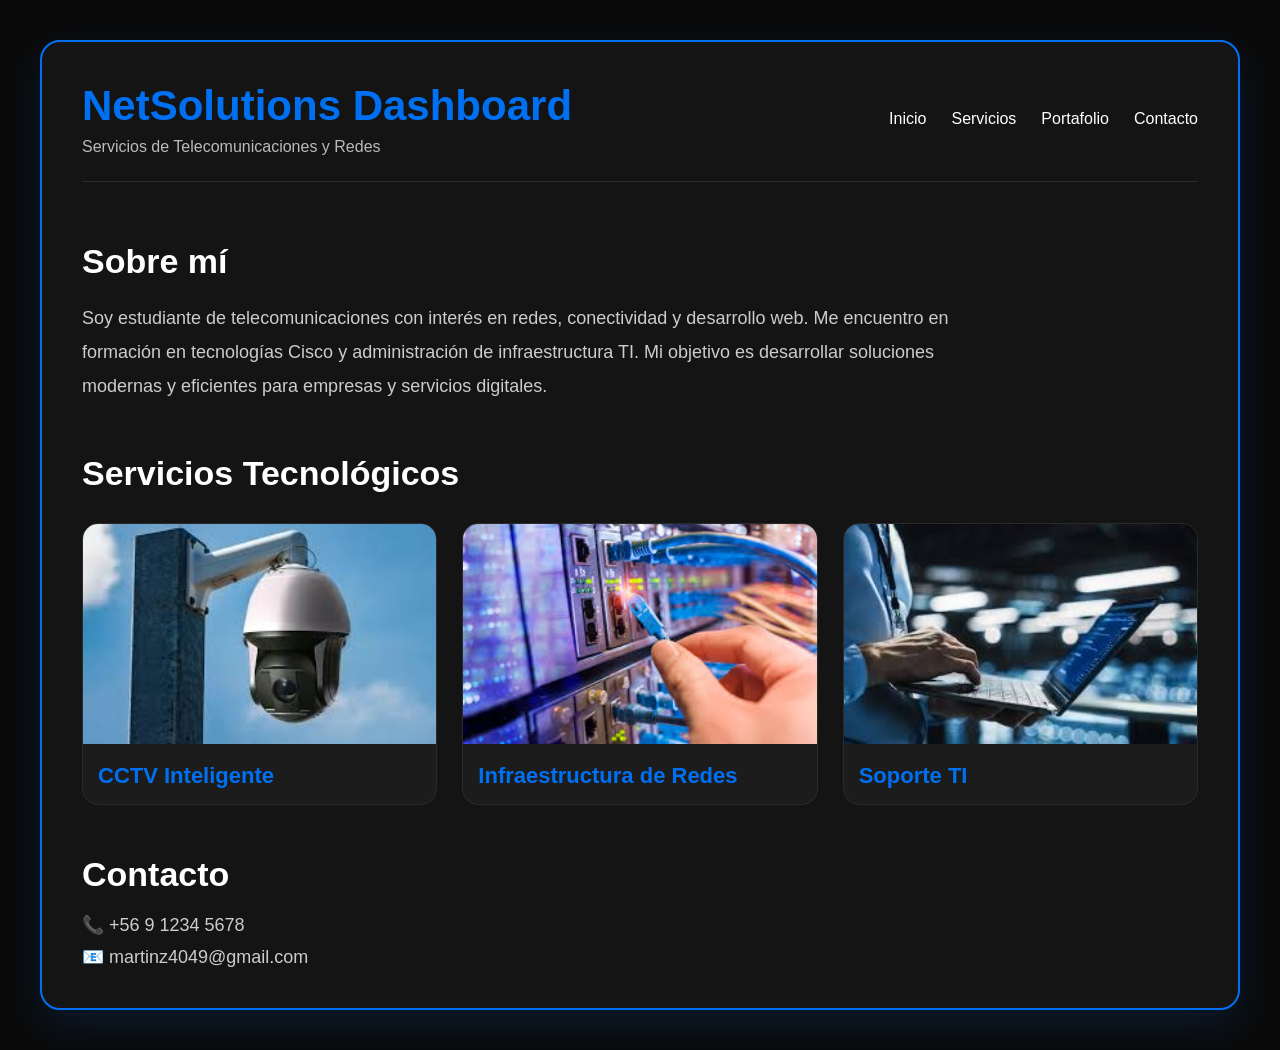
<file: index.html>
<!DOCTYPE html>
<html lang="es">

<head>
    <meta charset="UTF-8">

    <meta name="viewport" content="width=device-width, initial-scale=1.0">

    <title>NetSolutions Dashboard</title>

    <link rel="stylesheet" href="css/style.css">
</head>

<body>

    <div class="dashboard">

        <header class="header">

            <div>
                <h1>NetSolutions Dashboard</h1>

                <p>Servicios de Telecomunicaciones y Redes</p>
            </div>

            <nav>
                <a href="#inicio">Inicio</a>
                <a href="#servicios">Servicios</a>
                <a href="#portafolio">Portafolio</a>
                <a href="#contacto">Contacto</a>
            </nav>

        </header>

        <section id="inicio" class="perfil">

            <h2>Sobre mí</h2>

            <p>
                Soy estudiante de telecomunicaciones con interés en redes,
                conectividad y desarrollo web. Me encuentro en formación
                en tecnologías Cisco y administración de infraestructura TI.
                Mi objetivo es desarrollar soluciones modernas y eficientes
                para empresas y servicios digitales.
            </p>

        </section>

        <section id="servicios" class="servicios">

            <h2>Servicios Tecnológicos</h2>

            <div class="galeria">

                <div class="proyecto">

                    <img src="img/prueba1.png" alt="Sistema CCTV" onclick="toggleTexto(1)">

                    <h3>CCTV Inteligente</h3>

                    <p id="texto1" class="texto-oculto">
                        Implementación de sistemas de videovigilancia IP para
                        monitoreo remoto en tiempo real, administración de cámaras
                        y seguridad empresarial mediante redes LAN.
                    </p>

                </div>

                <div class="proyecto">

                    <img src="img/prueba2.png" alt="Infraestructura de Redes" onclick="toggleTexto(2)">

                    <h3>Infraestructura de Redes</h3>

                    <p id="texto2" class="texto-oculto">
                        Configuración de switches y routers Cisco para redes
                        empresariales, segmentación VLAN y conectividad LAN.

                        Tecnologías utilizadas:
                        • Cisco IOS
                        • VLAN
                        • Routing
                    </p>

                </div>

                <div class="proyecto">

                    <img src="img/prueba3.png" alt="Soporte Técnico TI" onclick="toggleTexto(3)">

                    <h3>Soporte TI</h3>

                    <p id="texto3" class="texto-oculto">
                        Diagnóstico y mantenimiento de equipos computacionales,
                        solución de fallas de conectividad y soporte técnico
                        preventivo para entornos empresariales.
                    </p>

                </div>

            </div>

        </section>

        <section id="contacto" class="contacto">

            <h2>Contacto</h2>

            <p>📞 +56 9 1234 5678</p>

            <p>📧 martinz4049@gmail.com</p>

        </section>

    </div>

    <script src="script.js"></script>

</body>
</html>
</file>
<file: css/style.css>
* {
    margin: 0;
    padding: 0;
    box-sizing: border-box;
}

body {
    background: #0a0a0a;
    font-family: 'Segoe UI', sans-serif;
    color: white;

    padding: 40px;
}

.dashboard {
    max-width: 1300px;
    margin: auto;

    background: #141414;

    border-radius: 20px;

    padding: 40px;

    border: 2px solid #0070f3;

    box-shadow: 0 15px 40px rgba(0,112,243,0.15);
}

.header {
    display: flex;

    justify-content: space-between;

    align-items: center;

    margin-bottom: 60px;

    border-bottom: 1px solid #2c2c2c;

    padding-bottom: 25px;
}

.header h1 {
    color: #0070f3;
    font-size: 42px;
}

.header p {
    color: #bbbbbb;
    margin-top: 8px;
}

nav {
    display: flex;
    gap: 25px;
}

nav a {
    color: white;
    text-decoration: none;

    transition: 0.3s;
}

nav a:hover {
    color: #0070f3;
}

section {
    margin-top: 50px;
}

h2 {
    font-size: 34px;
    margin-bottom: 20px;
}

.perfil p {
    color: #cccccc;

    line-height: 1.9;

    max-width: 900px;

    font-size: 18px;
}

.galeria {
    display: grid;

    grid-template-columns: repeat(3, 1fr);

    gap: 25px;

    margin-top: 30px;
}

.proyecto {
    background: #1c1c1c;

    border-radius: 16px;

    overflow: hidden;

    transition: 0.3s;

    border: 1px solid #2a2a2a;
}

.proyecto:hover {
    transform: translateY(-10px);

    box-shadow: 0 10px 25px rgba(0,0,0,0.5);
}

.proyecto img {
    width: 100%;

    height: 220px;

    object-fit: cover;

    cursor: pointer;
}

.proyecto h3 {
    padding: 15px;

    font-size: 22px;

    color: #0070f3;
}

.texto-oculto {
    display: none;

    padding: 0 15px 20px;

    color: #d0d0d0;

    line-height: 1.6;
}
.texto-oculto.activo {
    display: block;
}
.contacto p {
    color: #cccccc;

    margin-top: 10px;

    font-size: 18px;
}

@media(max-width: 900px) {

    .header {
        flex-direction: column;
        gap: 20px;
        text-align: center;
    }

    .galeria {
        grid-template-columns: 1fr;
    }

}
html {
    scroll-behavior: smooth;
}
.proyecto {
    animation: aparecer 1s ease;
}

@keyframes aparecer {
    from {
        opacity: 0;
        transform: translateY(20px);
    }

    to {
        opacity: 1;
        transform: translateY(0);
    }
}
</file>
